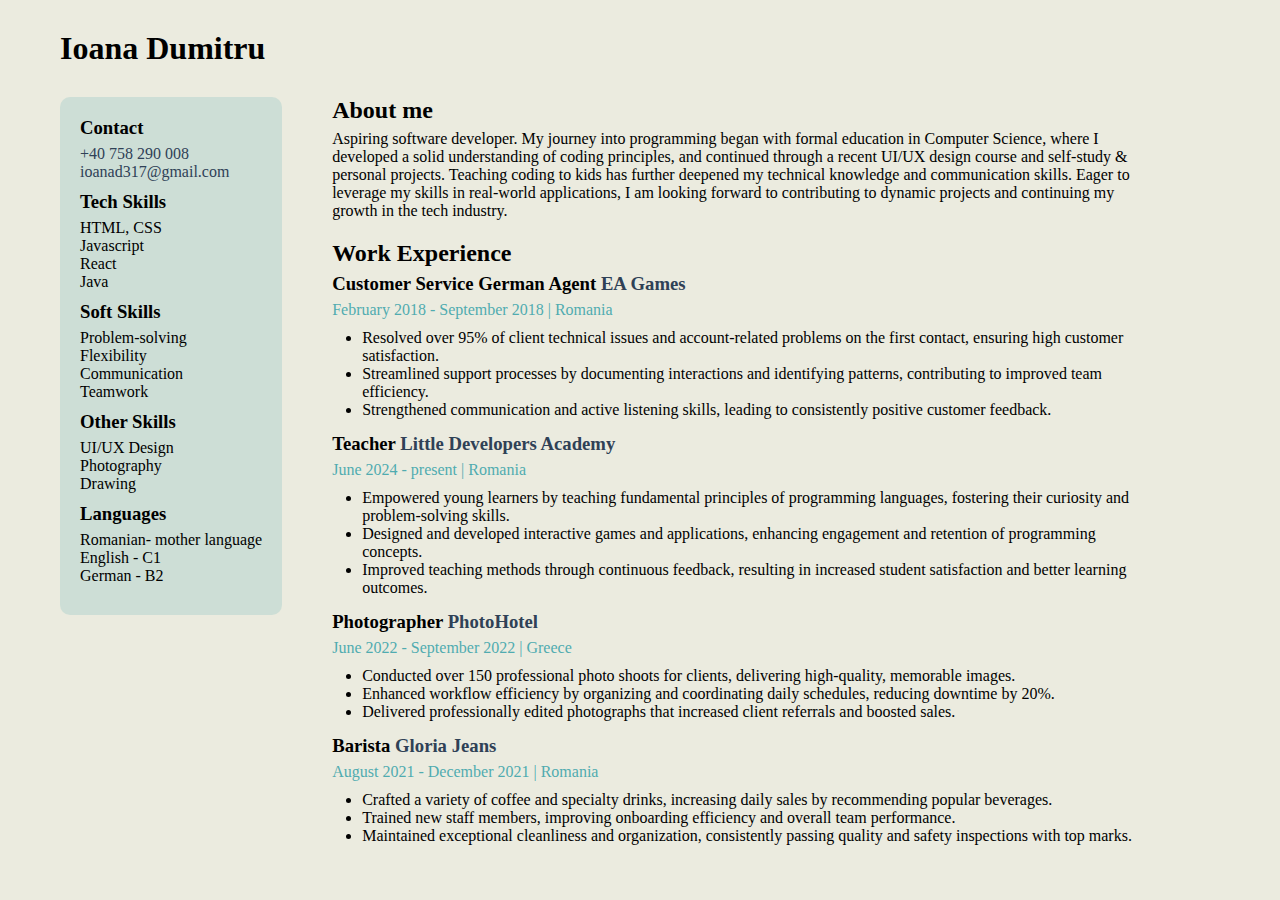
<file: index.html>
<!DOCTYPE html>
<html lang="en">
  <head>
    <meta charset="UTF-8" />
    <meta name="viewport" content="width=device-width, initial-scale=1.0" />
    <title>Resume ~ Ioana Dumitru</title>
    <link rel="stylesheet" href="styles.css">
  </head>
  <body>
    <header>
      <h1>Ioana Dumitru</h1>
    </header>

    <main>
      <aside>
        <section>
          <h3>Contact</h3>
          <ul>
            <a href="tel:+40 758 029 008">
              <li>+40 758 290 008</li>
            </a>
            <a href="mailto:ioanad317@gmail.com">
              <li>ioanad317@gmail.com</li>
            </a>
          </ul>
        </section>

        <section>
          <h3>Tech Skills</h3>
          <ul>
            <li>HTML, CSS</li>
            <li>Javascript</li>
            <li>React</li>
            <li>Java</li>
          </ul>
        </section>

        <section>
          <h3>Soft Skills</h3>
          <ul>
            <li>Problem-solving</li>
            <li>Flexibility</li>
            <li>Communication</li>
            <li>Teamwork</li>
          </ul>
        </section>

        <section>
          <h3>Other Skills</h3>
          <ul>
            <li>UI/UX Design</li>
            <li>Photography</li>
            <li>Drawing</li>
          </ul>
        </section>

        <section>
          <h3>Languages</h3>
          <ul>
            <li>Romanian- mother language</li>
            <li>English - C1</li>
            <li>German - B2</li>
          </ul>
        </section>
      </aside>

      <section class="main-section">
        <section>
          <h2>About me</h2>
          <p>
            Aspiring software developer. My journey into programming began with
            formal education in Computer Science, where I developed a solid
            understanding of coding principles, and continued through a recent
            UI/UX design course and self-study & personal projects. Teaching
            coding to kids has further deepened my technical knowledge and
            communication skills. Eager to leverage my skills in real-world
            applications, I am looking forward to contributing to dynamic projects
            and continuing my growth in the tech industry.
          </p>
        </section>
  
        <section class="experience-section">
          <h2>Work Experience</h2>
          <div>
            <h3 class="position">
              Customer Service German Agent <span>EA Games</span>
            </h3>
            <p class="time-span">February 2018 - September 2018 | Romania</p>
            <ul class="tasks">
              <li>
                Resolved over 95% of client technical issues and account-related
                problems on the first contact, ensuring high customer
                satisfaction.
              </li>
              <li>
                Streamlined support processes by documenting interactions and
                identifying patterns, contributing to improved team efficiency.
              </li>
              <li>
                Strengthened communication and active listening skills, leading to
                consistently positive customer feedback.
              </li>
            </ul>
          </div>
          <div>
            <h3 class="position">
              Teacher <span>Little Developers Academy</span>
            </h3>
            <p class="time-span">June 2024 - present | Romania</p>
            <ul class="tasks">
              <li>
                Empowered young learners by teaching fundamental principles of
                programming languages, fostering their curiosity and
                problem-solving skills.
              </li>
              <li>
                Designed and developed interactive games and applications,
                enhancing engagement and retention of programming concepts.
              </li>
              <li>
                Improved teaching methods through continuous feedback, resulting
                in increased student satisfaction and better learning outcomes.
              </li>
            </ul>
          </div>
  
          <div>
            <h3 class="position">Photographer <span>PhotoHotel</span></h3>
            <p class="time-span">June 2022 - September 2022 | Greece</p>
            <ul class="tasks">
              <li>Conducted over 150 professional photo shoots for clients, delivering high-quality, memorable images.
              </li>
              <li>Enhanced workflow efficiency by organizing and coordinating daily schedules, reducing downtime by 20%.</li>
              <li>Delivered professionally edited photographs that increased client referrals and boosted sales.</li>
            </ul>
          </div>
  
          <div>
            <h3 class="position">Barista <span>Gloria Jeans</span></h3>
            <p class="time-span">August 2021 - December 2021 | Romania</p>
            <ul class="tasks">
              <li>Crafted a variety of coffee and specialty drinks, increasing daily sales by recommending 
                  popular beverages.
              <li>
                  Trained new staff members, improving onboarding efficiency and overall team performance.</li>
              </li>
              <li>
                  Maintained exceptional cleanliness and organization, consistently passing quality and 
                  safety inspections with top marks.
              </li>
            </ul>
          </div>
        </section>
      </section>
      
    </main>
  </body>
</html>
</file>
<file: styles.css>
:root {
  --white: #ebebdf;
  --blue: #50abb0;
  --dark-blue: #2f4156;
  --tr-blue: #50abb030;
}

* {
  margin: 0;
  padding: 0;
  box-sizing: border-box;
}

body {
  font-family: Verdana;
  background-color: var(--white);
}

a {
  text-decoration: none;
  color: var(--dark-blue);
}

h2,
h3 {
  padding-bottom: 6px;
}

aside li {
  list-style: none;
}

header,
main {
  margin: 30px 60px 0;
}

main {
  display: flex;
  gap: 50px;
}

section,
p,
div {
  padding-bottom: 10px;
}

aside {
  background-color: var(--tr-blue);
  padding: 20px;
  height: fit-content;
  border-radius: 10px;
}

.main-section {
  max-width: 800px;
}

.tasks {
  margin-left: 30px;
  padding-bottom: 4px;
}

.time-span {
  color: var(--blue);
}

.position span {
  color: var(--dark-blue);
}
</file>
